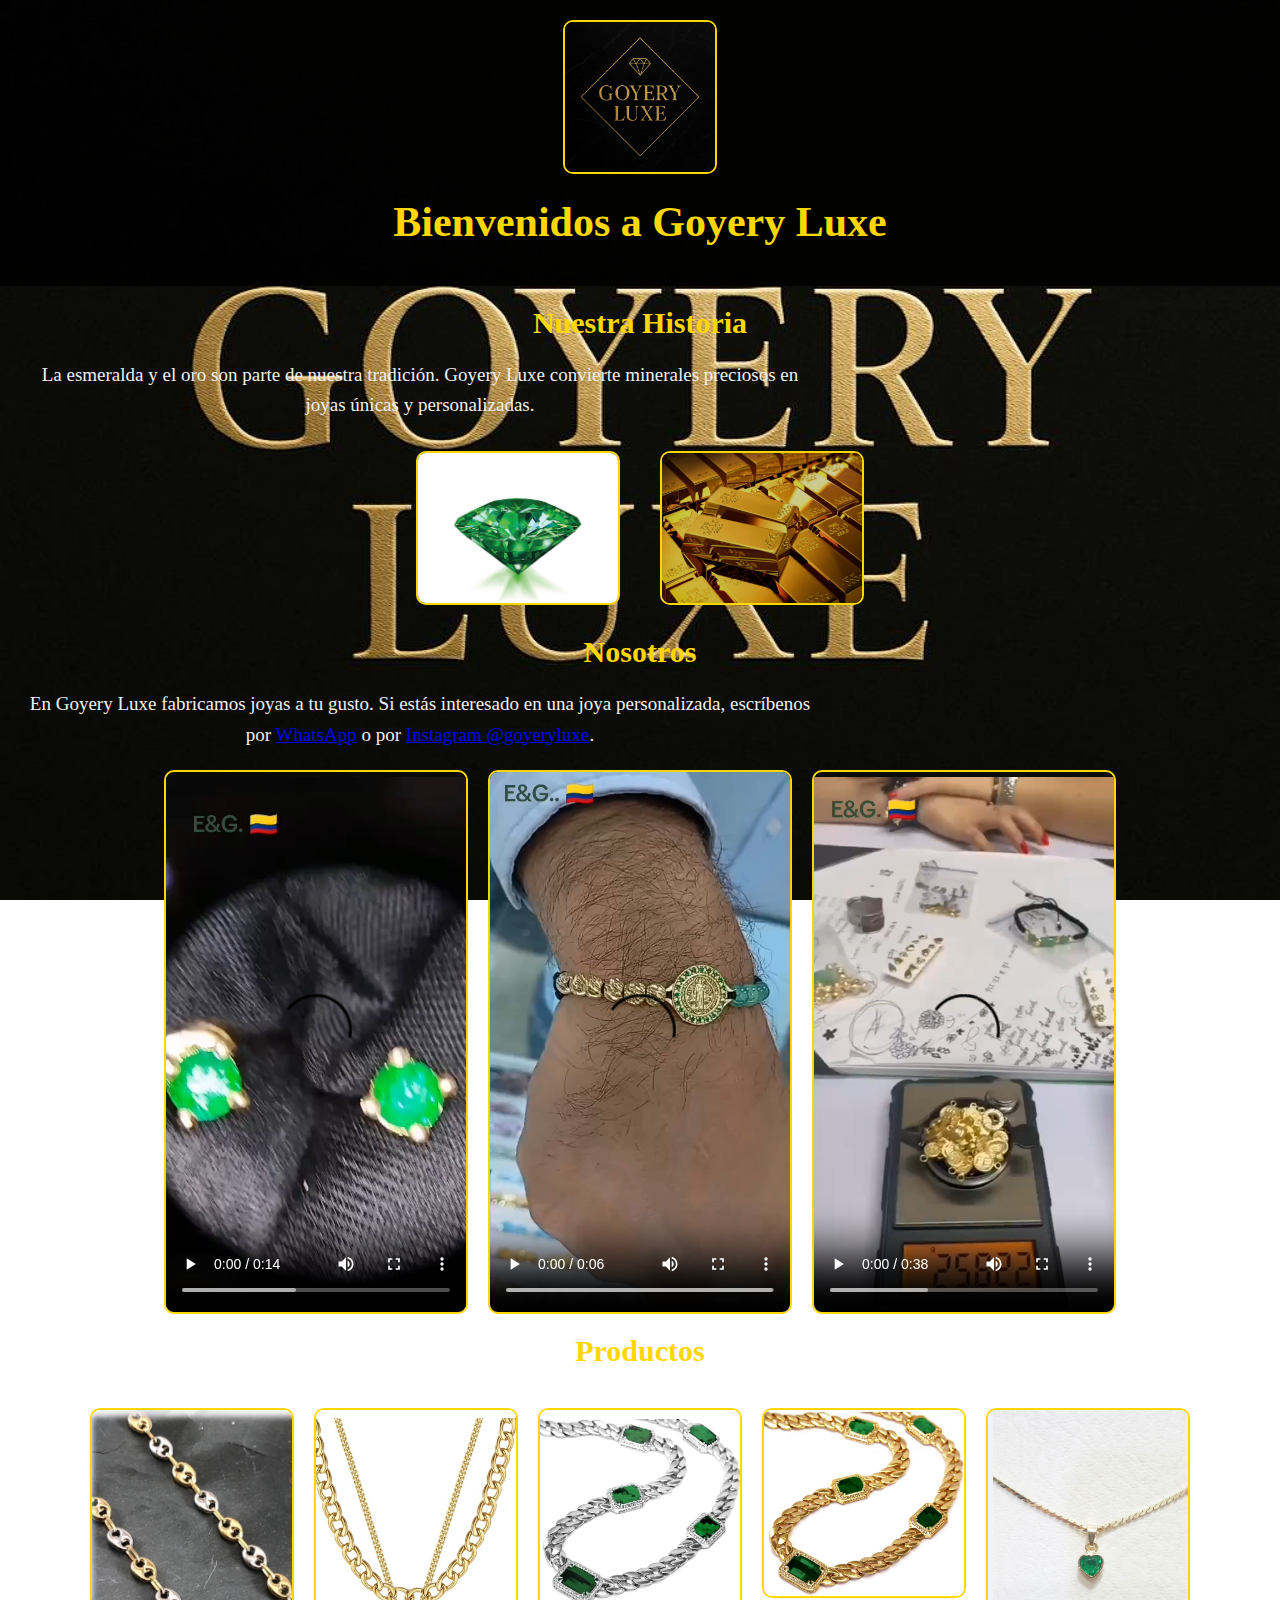
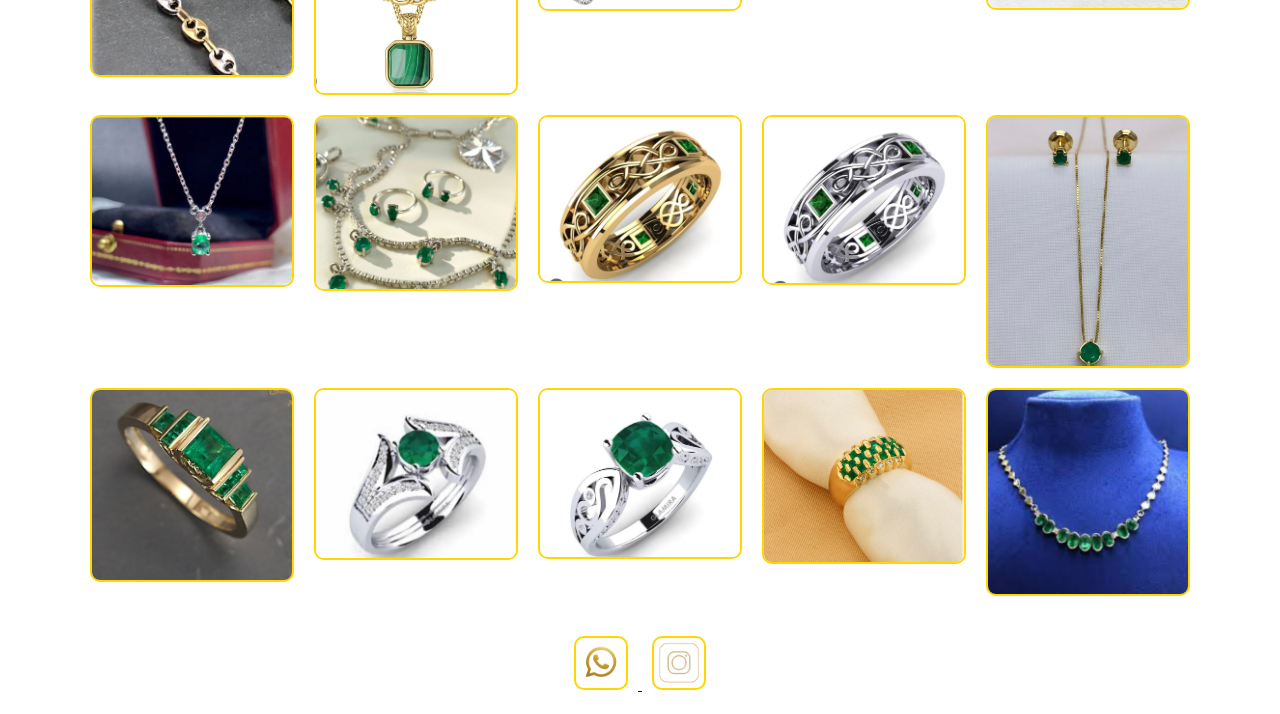
<file: index.html>
<!DOCTYPE html>
<html lang="es">
<head>
  <meta charset="UTF-8">
  <title>Goyery Luxe</title>
  <link rel="stylesheet" href="style.css">
</head>
<body>
  <header>
    <img src="logo.png.PNG" alt="Logo Goyery Luxe" id="logo" />
    <h1>Bienvenidos a Goyery Luxe</h1>
  </header>

  <section id="inicio">
  <h2>Nuestra Historia</h2>
  <p>
    La esmeralda y el oro son parte de nuestra tradición. Goyery Luxe convierte minerales preciosos en joyas únicas y personalizadas.
  </p>
  <div class="imagenes-inicio">
    <img src="inicio-esmeralda.jpg" alt="Esmeralda" />
    <img src="inicio-oro.jpg" alt="Oro" />
  </div>
</section>

  <section id="nosotros">
    <h2>Nosotros</h2>
    <p>
      En Goyery Luxe fabricamos joyas a tu gusto. Si estás interesado en una joya personalizada, escríbenos por
      <a href="https://wa.me/573155588648" target="_blank">WhatsApp</a>
      o por
      <a href="https://www.instagram.com/goyeryluxe" target="_blank">Instagram @goyeryluxe</a>.
    </p>
    <div class="videos">
      <video src="video1.MP4" controls width="300"></video>
      <video src="video2.MP4" controls width="300"></video>
      <video src="video3.MP4" controls width="300"></video>
    </div>
  </section>

  <section id="productos">
    <h2>Productos</h2>
    <div class="galeria">
     <img src="producto1.jpg" alt="Producto" />
    <img src="producto2.jpg" alt="Producto" />
    <img src="producto3.jpg" alt="Producto" />
    <img src="producto4.jpg" alt="Producto" />
    <img src="producto5.jpg" alt="Producto" />
    <img src="producto6.jpg" alt="Producto" />
    <img src="producto7.jpg" alt="Producto" />
    <img src="producto8.jpg" alt="Producto" />
    <img src="producto9.jpg" alt="Producto" />
    <img src="producto10.jpg" alt="Producto" />
    <img src="producto11.jpg" alt="Producto" />
    <img src="producto12.jpg" alt="Producto" />
    <img src="producto13.jpg" alt="Producto" />
    <img src="producto14.jpg" alt="Producto" />
    <img src="producto15.jpg" alt="Producto" />
  </div>
    </div>
  </section>

  <footer>
    <a href="https://wa.me/573155588648" target="_blank">
      <img src="whatsapp.PNG" alt="WhatsApp" style="width:50px;" />
    </a>
    <a href="https://www.instagram.com/goyeryluxe" target="_blank">
      <img src="instagram.PNG" alt="Instagram" style="width:50px;" />
    </a>
  </footer>

</body>
</html>
</file>
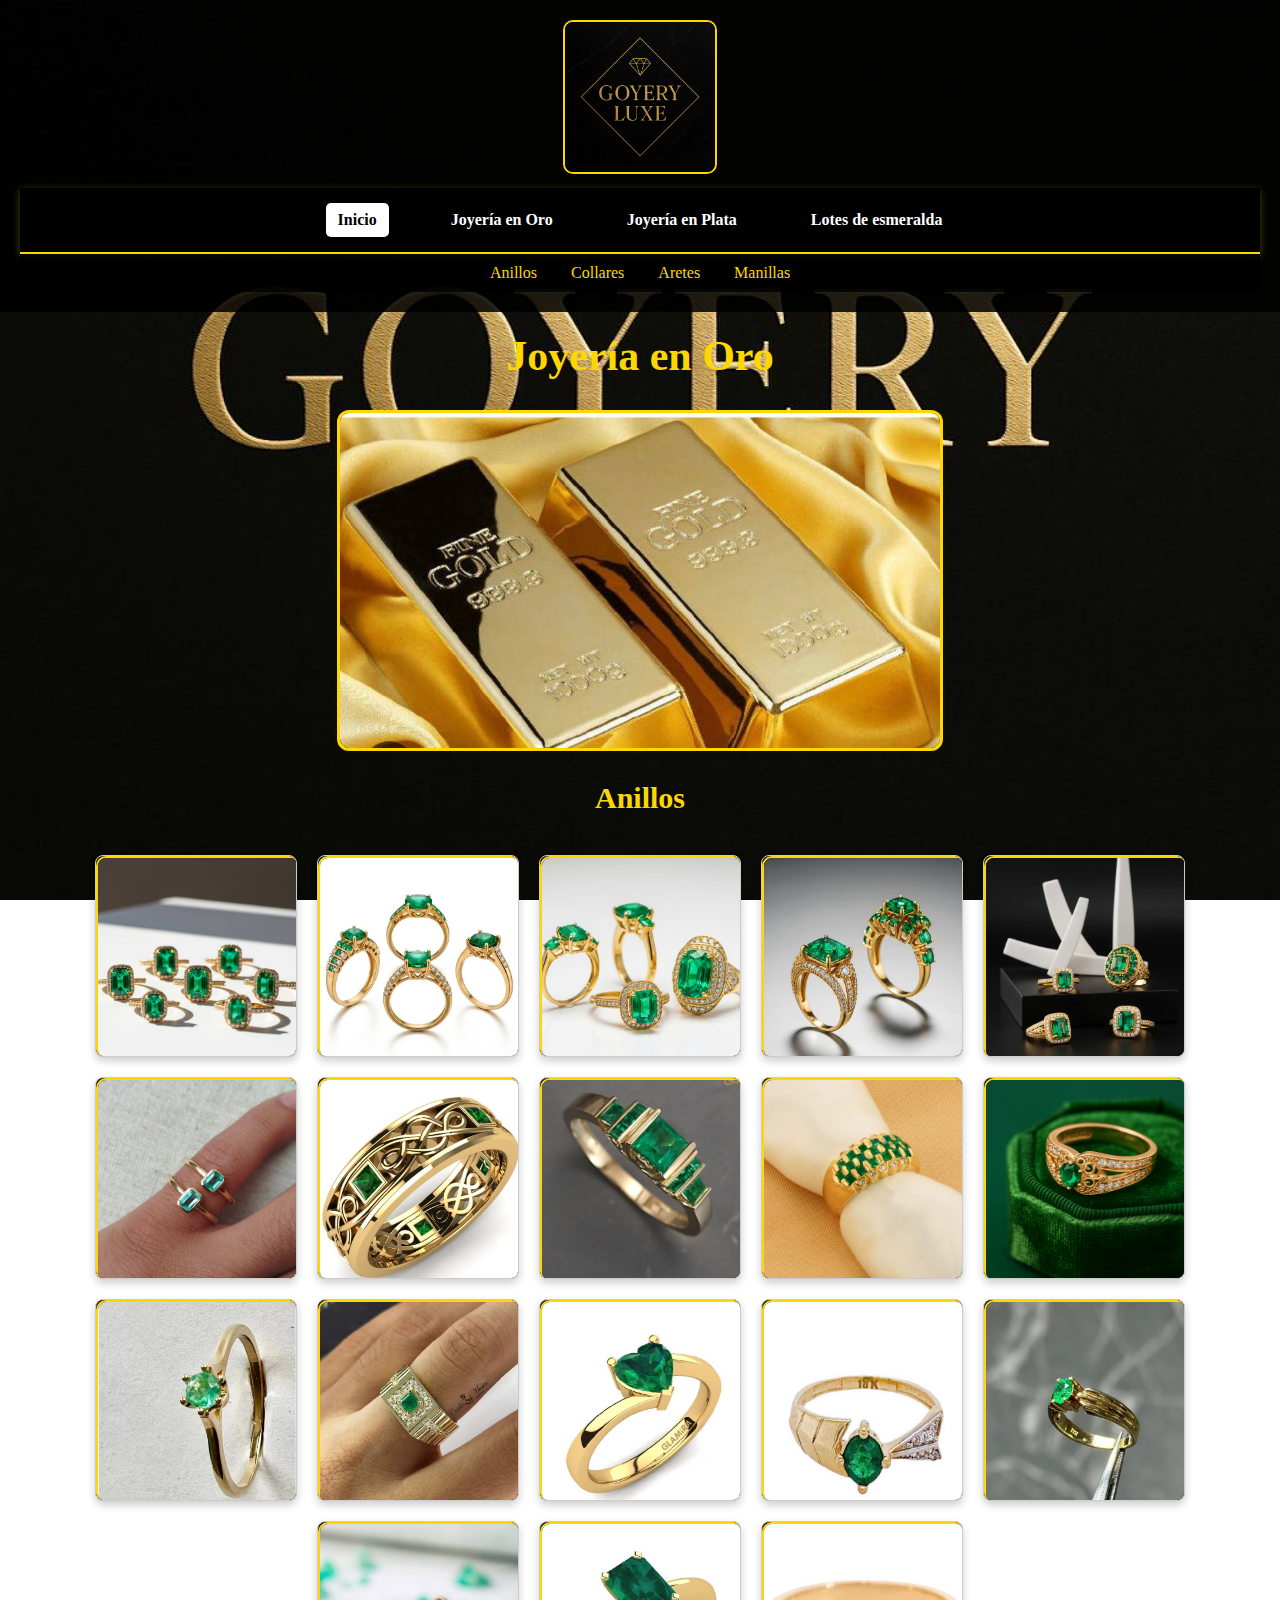
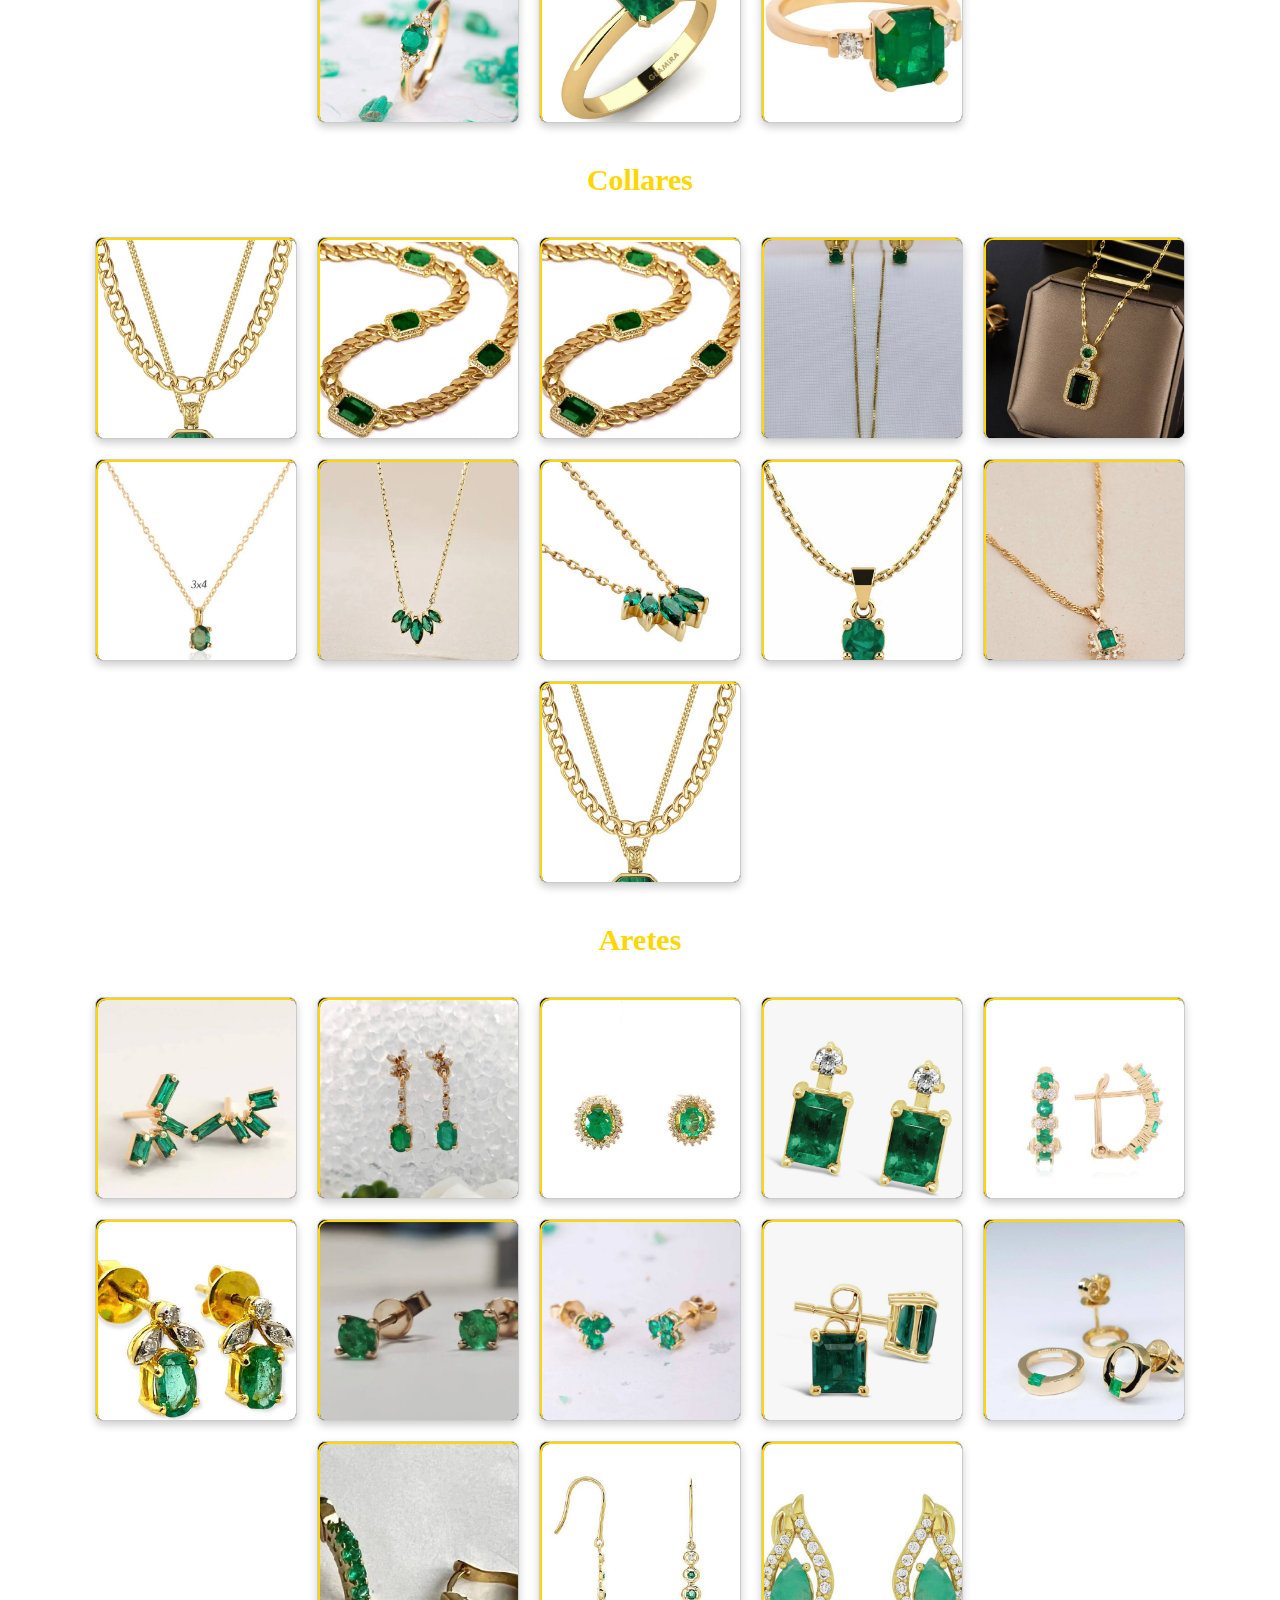
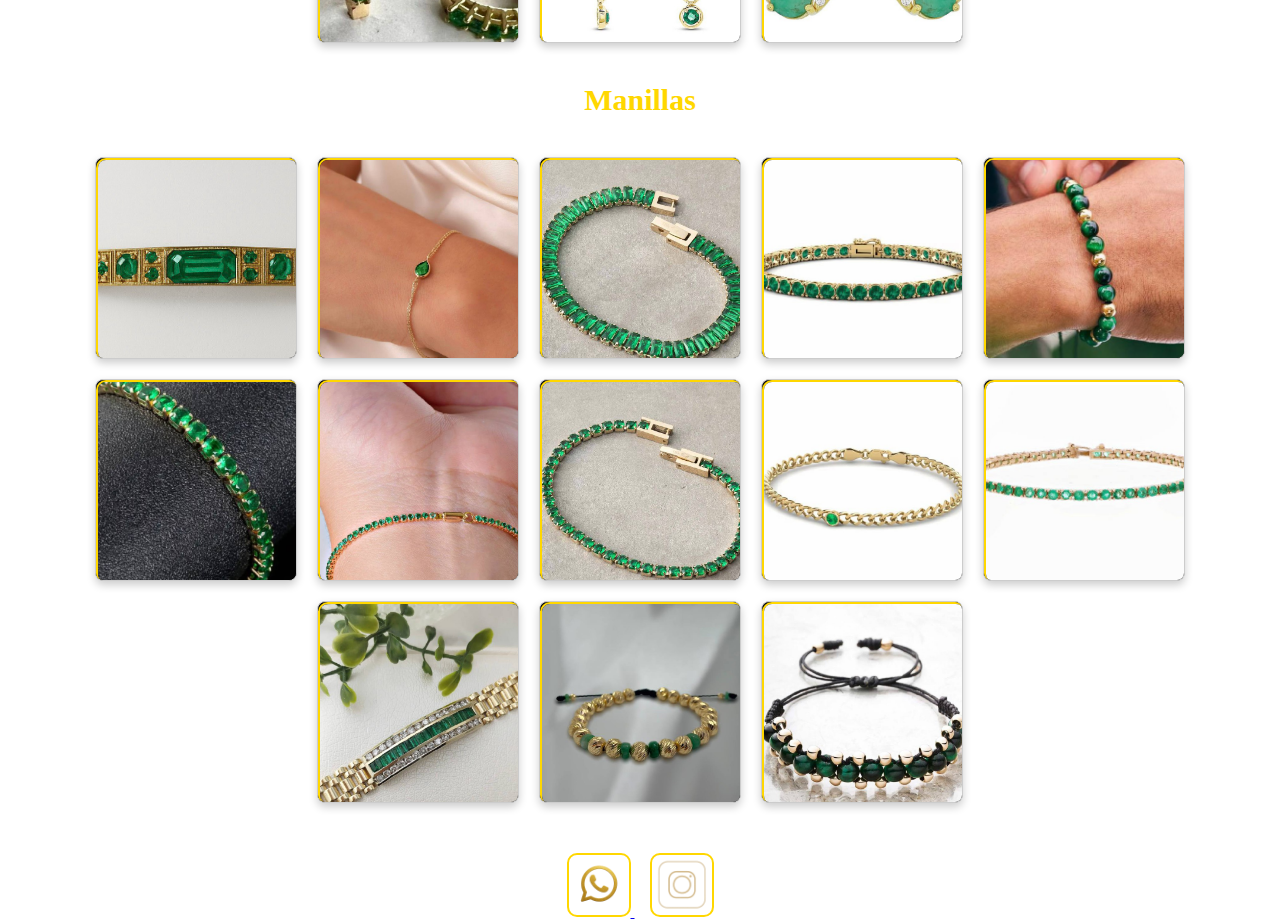
<file: oro.html>
<!DOCTYPE html>
<html lang="es">
<head>
  <meta charset="UTF-8">
  <title>Joyería en Oro - Goyery Luxe</title>
  <link rel="stylesheet" href="style.css">
</head>
<body>
  <header>
    <img src="logo.png.PNG" alt="Logo Goyery Luxe" class="logo">
    <nav>
         <a href="index.html" class="activo">Inicio</a>
  <a href="oro.html">Joyería en Oro</a>
  <a href="plata.html">Joyería en Plata</a>
  <a href="lotes.html">Lotes de esmeralda</a>
       </nav>
    <div class="sub-menu">
  <a href="#anillos">Anillos</a>
  <a href="#collares">Collares</a>
  <a href="#aretes">Aretes</a>
  <a href="#manillas">Manillas</a>
</div>
  </header>

  <main>
    <h1>Joyería en Oro</h1>
<div style="width: 100%; display: flex; justify-content: center; margin: 30px 0;">
  <img src="img/oro12.jpg"
       alt="oro12"
       style="width: 600px; max-width: 90vw; height: auto; border: 3px solid gold; border-radius: 12px;">
</div>
  </main>


  </a>
</body>
</html>
<section id="anillos">
  <h2>Anillos</h2>
<div class="galeria">
  <a href="https://wa.me/573155588648?text=Hola, estoy interesado en el anillo 1">
    <img src="img/anillo de oro1.jpg" alt="Anillo de oro 1">
  </a>
  <a href="https://wa.me/573155588648?text=Hola, estoy interesado en el anillo 2">
    <img src="img/anillo de oro2.jpg" alt="Anillo de oro 2">
  </a>
  <a href="https://wa.me/573155588648?text=Hola, estoy interesado en el anillo 3">
    <img src="img/anillo de oro3.jpg" alt="Anillo de oro 3">
  </a>
  <a href="https://wa.me/573155588648?text=Hola, estoy interesado en el anillo 4">
    <img src="img/anillo de oro4.jpg" alt="Anillo de oro 4">
  </a>
  <a href="https://wa.me/573155588648?text=Hola, estoy interesado en el anillo 5">
    <img src="img/anillo de oro5.jpg" alt="Anillo de oro 5">
  </a>
  <a href="https://wa.me/573155588648?text=Hola, estoy interesado en el anillo 6">
    <img src="img/anillo de oro6.jpg" alt="Anillo de oro 6">
  </a>
  <a href="https://wa.me/573155588648?text=Hola, estoy interesado en el anillo 7">
    <img src="img/anillo de oro7.jpg" alt="Anillo de oro 7">
  </a>
  <a href="https://wa.me/573155588648?text=Hola, estoy interesado en el anillo 8">
    <img src="img/anillo de oro8.jpg" alt="Anillo de oro 8">
  </a>
  <a href="https://wa.me/573155588648?text=Hola, estoy interesado en el anillo 9">
    <img src="img/anillo de oro9.jpg" alt="Anillo de oro 9">
  </a>
  <a href="https://wa.me/573155588648?text=Hola, estoy interesado en el anillo 10">
    <img src="img/anillo de oro10.jpg" alt="Anillo de oro 10">
  </a>
  <a href="https://wa.me/573155588648?text=Hola, estoy interesado en el anillo 11">
    <img src="img/anillo de oro11.jpg" alt="Anillo de oro 11">
  </a>
  <a href="https://wa.me/573155588648?text=Hola, estoy interesado en el anillo 12">
    <img src="img/anillo de oro12.jpg" alt="Anillo de oro 12">
  </a>
  <a href="https://wa.me/573155588648?text=Hola, estoy interesado en el anillo 13">
    <img src="img/anillo de oro13.jpg" alt="Anillo de oro 13">
  </a>
  <a href="https://wa.me/573155588648?text=Hola, estoy interesado en el anillo 14">
    <img src="img/anillo de oro14.jpg" alt="Anillo de oro 14">
  </a>
  <a href="https://wa.me/573155588648?text=Hola, estoy interesado en el anillo 15">
    <img src="img/anillo de oro15.jpg" alt="Anillo de oro 15">
  </a>
  <a href="https://wa.me/573155588648?text=Hola, estoy interesado en el anillo 16">
    <img src="img/anillo de oro16.jpg" alt="Anillo de oro 16">
  </a>
  <a href="https://wa.me/573155588648?text=Hola, estoy interesado en el anillo 17">
    <img src="img/anillo de oro17.jpg" alt="Anillo de oro 17">
  </a>
  <a href="https://wa.me/573155588648?text=Hola, estoy interesado en el anillo 18">
    <img src="img/anillo de oro18.jpg" alt="Anillo de oro 18">
  </a>
</div>
  
</section>

<section id="collares">
  <h2>Collares</h2>
<div class="galeria">
  <a href="https://wa.me/573155588648?text=Hola, estoy interesado en el collar 1">
    <img src="img/collar oro1.jpg" alt="Collar oro 1">
  </a>
  <a href="https://wa.me/573155588648?text=Hola, estoy interesado en el collar 2">
    <img src="img/collar oro2.jpg" alt="Collar oro 2">
  </a>
  <a href="https://wa.me/573155588648?text=Hola, estoy interesado en el collar 3">
    <img src="img/collar oro3.jpg" alt="Collar oro 3">
  </a>
  <a href="https://wa.me/573155588648?text=Hola, estoy interesado en el collar 4">
    <img src="img/collar oro4.jpg" alt="Collar oro 4">
  </a>
  <a href="https://wa.me/573155588648?text=Hola, estoy interesado en el collar 5">
    <img src="img/collar oro5.jpg" alt="Collar oro 5">
  </a>
  <a href="https://wa.me/573155588648?text=Hola, estoy interesado en el collar 6">
    <img src="img/collar oro6.jpg" alt="Collar oro 6">
  </a>
  <a href="https://wa.me/573155588648?text=Hola, estoy interesado en el collar 7">
    <img src="img/collar oro7.jpg" alt="Collar oro 7">
  </a>
  <a href="https://wa.me/573155588648?text=Hola, estoy interesado en el collar 8">
    <img src="img/collar oro8.jpg" alt="Collar oro 8">
  </a>
  <a href="https://wa.me/573155588648?text=Hola, estoy interesado en el collar 9">
    <img src="img/collar oro9.jpg" alt="Collar oro 9">
  </a>
  <a href="https://wa.me/573155588648?text=Hola, estoy interesado en el collar 10">
    <img src="img/collar oro10.jpg" alt="Collar oro 10">
  </a>
  <a href="https://wa.me/573155588648?text=Hola, estoy interesado en el collar 11">
    <img src="img/collar oro11.jpg" alt="Collar oro 11">
  </a>
</div>
</section>

<section id="aretes">
  <h2>Aretes</h2>
<div class="galeria">
  <a href="https://wa.me/573155588648?text=Hola, estoy interesado en los aretes 1">
    <img src="img/aretes o1.jpg" alt="Aretes 1">
  </a>
  <a href="https://wa.me/573155588648?text=Hola, estoy interesado en los aretes 2">
    <img src="img/aretes o2.jpg" alt="Aretes 2">
  </a>
  <a href="https://wa.me/573155588648?text=Hola, estoy interesado en los aretes 3">
    <img src="img/aretes o3.jpg" alt="Aretes 3">
  </a>
  <a href="https://wa.me/573155588648?text=Hola, estoy interesado en los aretes 4">
    <img src="img/aretes o4.jpg" alt="Aretes 4">
  </a>
  <a href="https://wa.me/573155588648?text=Hola, estoy interesado en los aretes 5">
    <img src="img/aretes o5.jpg" alt="Aretes 5">
  </a>
  <a href="https://wa.me/573155588648?text=Hola, estoy interesado en los aretes 6">
    <img src="img/aretes o6.jpg" alt="Aretes 6">
  </a>
  <a href="https://wa.me/573155588648?text=Hola, estoy interesado en los aretes 7">
    <img src="img/aretes o7.jpg" alt="Aretes 7">
  </a>
  <a href="https://wa.me/573155588648?text=Hola, estoy interesado en los aretes 8">
    <img src="img/aretes o8.jpg" alt="Aretes 8">
  </a>
  <a href="https://wa.me/573155588648?text=Hola, estoy interesado en los aretes 9">
    <img src="img/aretes o9.jpg" alt="Aretes 9">
  </a>
  <a href="https://wa.me/573155588648?text=Hola, estoy interesado en los aretes 10">
    <img src="img/aretes o10.jpg" alt="Aretes 10">
  </a>
  <a href="https://wa.me/573155588648?text=Hola, estoy interesado en los aretes 11">
    <img src="img/aretes o11.jpg" alt="Aretes 11">
  </a>
  <a href="https://wa.me/573155588648?text=Hola, estoy interesado en los aretes 12">
    <img src="img/aretes o12.jpg" alt="Aretes 12">
  </a>
  <a href="https://wa.me/573155588648?text=Hola, estoy interesado en los aretes 13">
    <img src="img/aretes o13.jpg" alt="Aretes 13">
  </a>
</div>
  </section>

<section id="manillas">
  <h2>Manillas</h2>
<div class="galeria">
  <a href="https://wa.me/573155588648?text=Hola, estoy interesado en la manilla 1">
    <img src="img/manilla o1.jpg" alt="Manilla 1">
  </a>
  <a href="https://wa.me/573155588648?text=Hola, estoy interesado en la manilla 2">
    <img src="img/manilla o2.jpg" alt="Manilla 2">
  </a>
  <a href="https://wa.me/573155588648?text=Hola, estoy interesado en la manilla 3">
    <img src="img/manilla o3.jpg" alt="Manilla 3">
  </a>
  <a href="https://wa.me/573155588648?text=Hola, estoy interesado en la manilla 4">
    <img src="img/manilla o4.jpg" alt="Manilla 4">
  </a>
  <a href="https://wa.me/573155588648?text=Hola, estoy interesado en la manilla 5">
    <img src="img/manilla o5.jpg" alt="Manilla 5">
  </a>
  <a href="https://wa.me/573155588648?text=Hola, estoy interesado en la manilla 6">
    <img src="img/manilla o6.jpg" alt="Manilla 6">
  </a>
  <a href="https://wa.me/573155588648?text=Hola, estoy interesado en la manilla 7">
    <img src="img/manilla o7.jpg" alt="Manilla 7">
  </a>
  <a href="https://wa.me/573155588648?text=Hola, estoy interesado en la manilla 8">
    <img src="img/manilla o8.jpg" alt="Manilla 8">
  </a>
  <a href="https://wa.me/573155588648?text=Hola, estoy interesado en la manilla 9">
    <img src="img/manilla o9.jpg" alt="Manilla 9">
  </a>
  <a href="https://wa.me/573155588648?text=Hola, estoy interesado en la manilla 10">
    <img src="img/manilla o10.jpg" alt="Manilla 10">
  </a>
  <a href="https://wa.me/573155588648?text=Hola, estoy interesado en la manilla 11">
    <img src="img/manilla o11.jpg" alt="Manilla 11">
  </a>
  <a href="https://wa.me/573155588648?text=Hola, estoy interesado en la manilla 12">
    <img src="img/manilla o12.jpg" alt="Manilla 12">
  </a>
  <a href="https://wa.me/573155588648?text=Hola, estoy interesado en la manilla 13">
    <img src="img/manilla o13.jpg" alt="Manilla 13">
  </a>
</div>
</section>
 <div style="text-align: center; margin-top: 30px;">
  <a href="https://wa.me/573155588648" target="_blank" style="margin-right: 15px;">
    <img src="whatsapp.PNG" alt="WhatsApp" style="width: 60px;">
  </a>
  <a href="https://www.instagram.com/goyeryluxe" target="_blank">
    <img src="instagram.PNG" alt="Instagram" style="width: 60px;">
  </a>
</div>
</file>
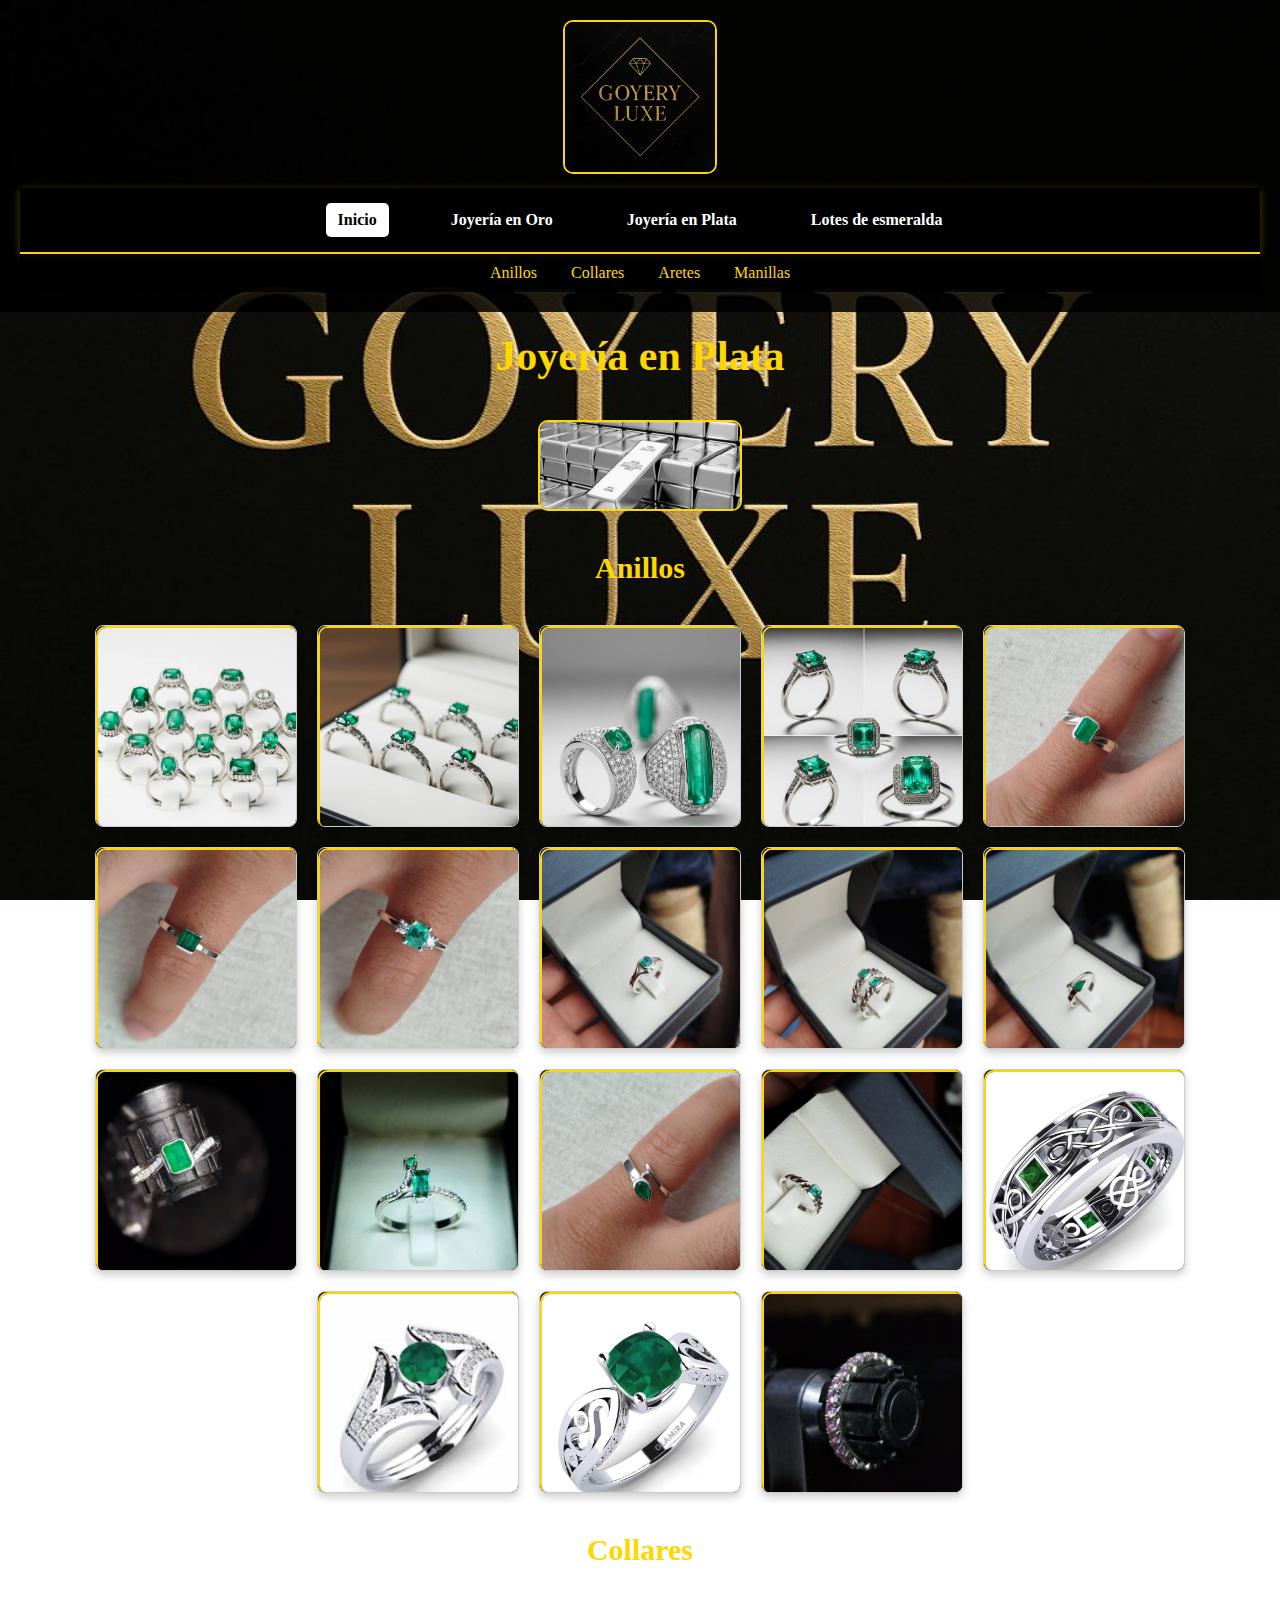
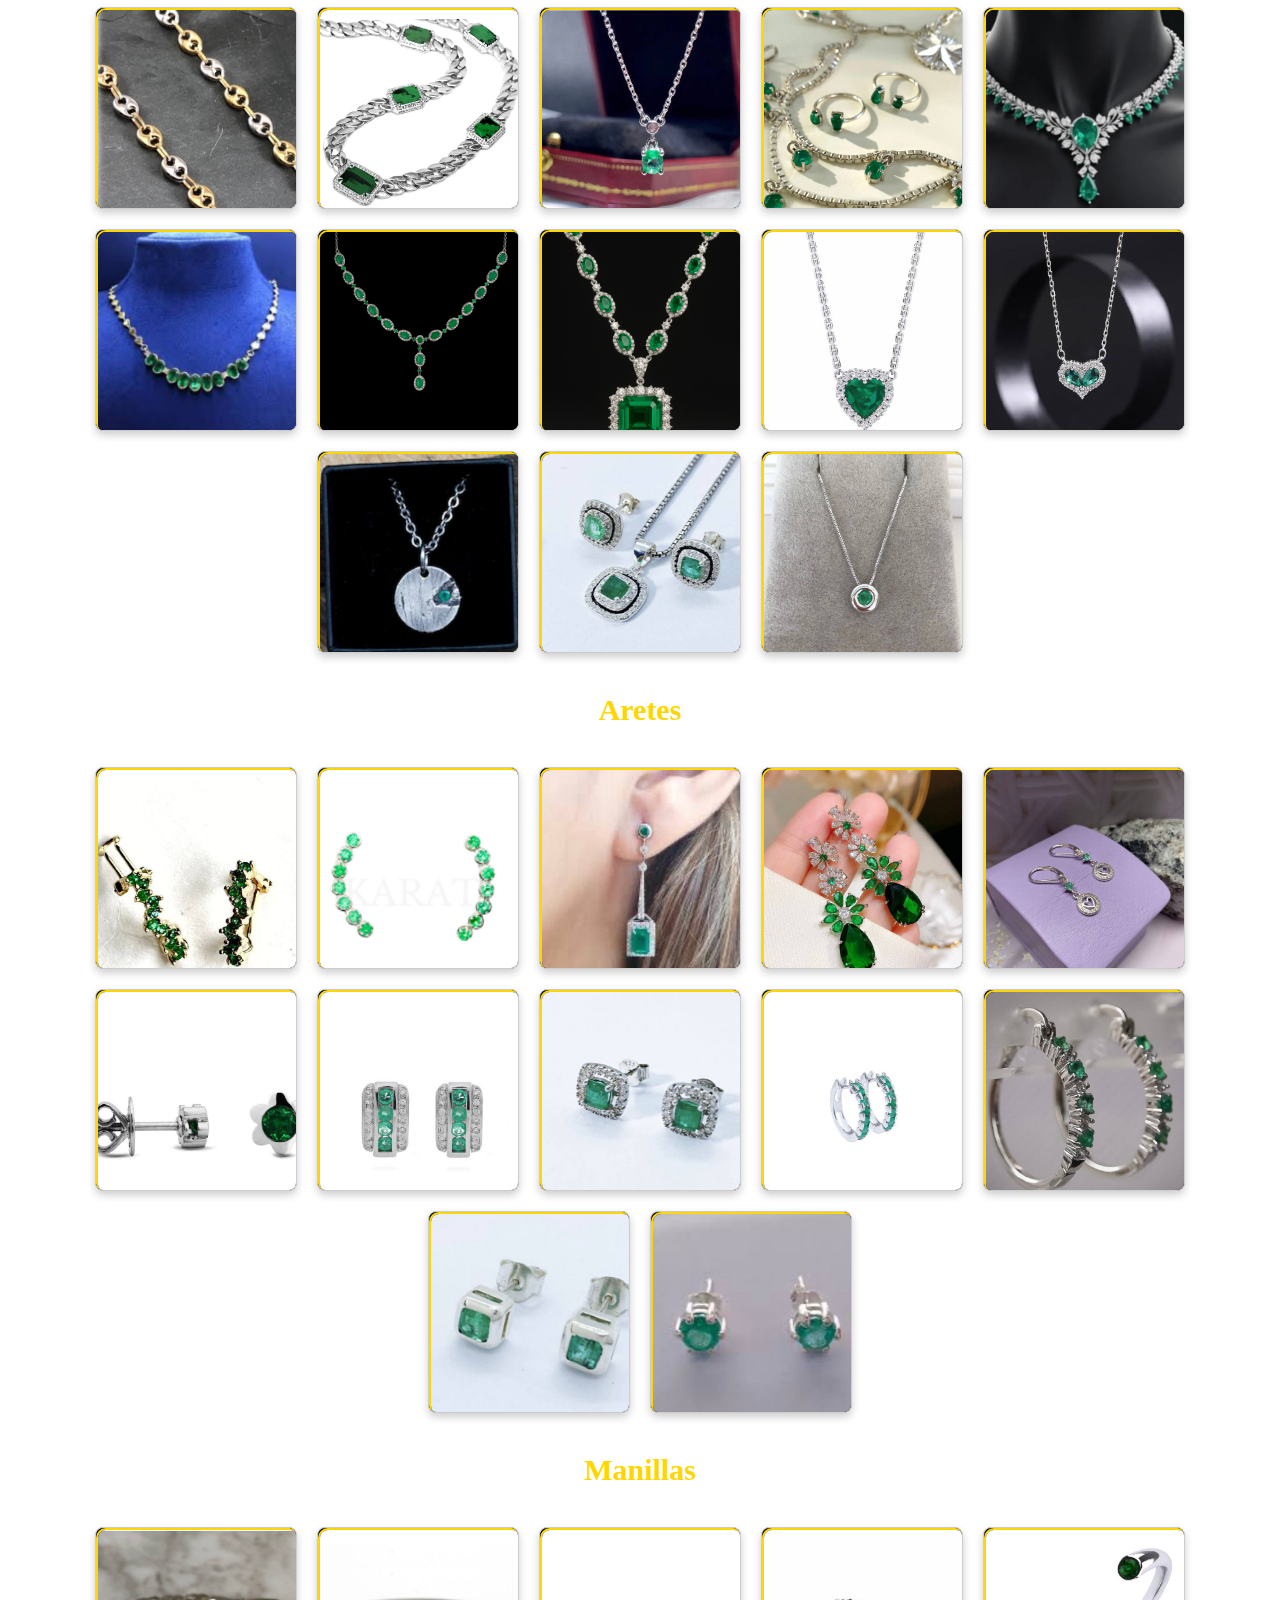
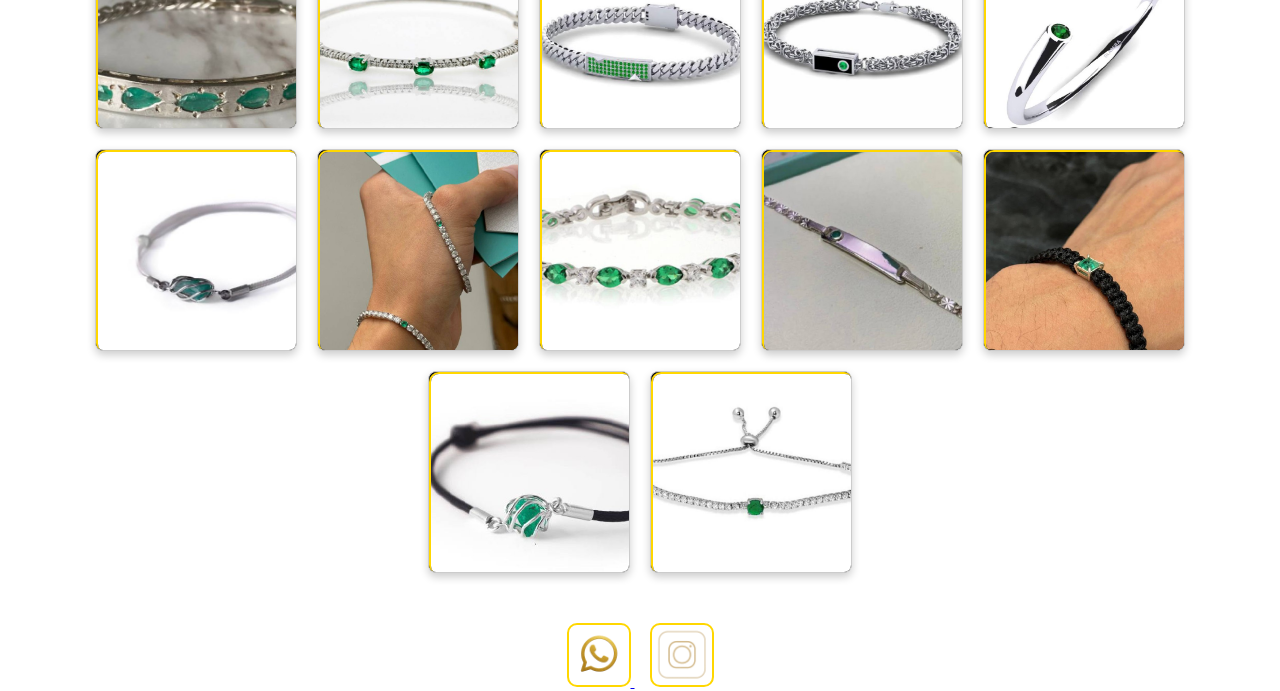
<file: plata.html>
<!DOCTYPE html>
<html lang="es">
<head>
  <meta charset="UTF-8">
  <title>Joyería en Plata - Goyery Luxe</title>
  <link rel="stylesheet" href="style.css">
</head>
<body>
  <header>
    <img src="logo.png.PNG" alt="Logo Goyery Luxe" class="logo">
    <nav>
   <a href="index.html" class="activo">Inicio</a>
   <a href="oro.html">Joyería en Oro</a>
  <a href="plata.html">Joyería en Plata</a>
  <a href="lotes.html">Lotes de esmeralda</a>
      </nav>
    <div class="sub-menu">
  <a href="#anillos">Anillos</a>
  <a href="#collares">Collares</a>
  <a href="#aretes">Aretes</a>
  <a href="#manillas">Manillas</a>
</div>
  </header>

  <main>
    <h1>Joyería en Plata</h1>
    <div class="galeria-productos">
      <img src="img/plata13.jpg" alt="plata13" style="width: 300px; height: auto; border: 2px solid gold; border-radius: 10px;">
  
        
    </div>
  </main>

  </a>
</body>
</html>
<section id="anillos">
  <h2>Anillos</h2>
<div class="galeria">
  <a href="https://wa.me/573155588648?text=Hola, estoy interesado en el anillo de plata 1">
    <img src="img/anillo de plata1.jpg" alt="Anillo de plata 1">
  </a>
  <a href="https://wa.me/573155588648?text=Hola, estoy interesado en el anillo de plata 2">
    <img src="img/anillo de plata2.jpg" alt="Anillo de plata 2">
  </a>
  <a href="https://wa.me/573155588648?text=Hola, estoy interesado en el anillo de plata 3">
    <img src="img/anillo de plata3.jpg" alt="Anillo de plata 3">
  </a>
  <a href="https://wa.me/573155588648?text=Hola, estoy interesado en el anillo de plata 4">
    <img src="img/anillo de plata4.jpg" alt="Anillo de plata 4">
  </a>
  <a href="https://wa.me/573155588648?text=Hola, estoy interesado en el anillo de plata 5">
    <img src="img/anillo de plata5.jpg" alt="Anillo de plata 5">
  </a>
  <a href="https://wa.me/573155588648?text=Hola, estoy interesado en el anillo de plata 6">
    <img src="img/anillo de plata6.jpg" alt="Anillo de plata 6">
  </a>
  <a href="https://wa.me/573155588648?text=Hola, estoy interesado en el anillo de plata 7">
    <img src="img/anillo de plata7.jpg" alt="Anillo de plata 7">
  </a>
  <a href="https://wa.me/573155588648?text=Hola, estoy interesado en el anillo de plata 8">
    <img src="img/anillo de plata8.jpg" alt="Anillo de plata 8">
  </a>
  <a href="https://wa.me/573155588648?text=Hola, estoy interesado en el anillo de plata 9">
    <img src="img/anillo de plata9.jpg" alt="Anillo de plata 9">
  </a>
  <a href="https://wa.me/573155588648?text=Hola, estoy interesado en el anillo de plata 10">
    <img src="img/anillo de plata10.jpg" alt="Anillo de plata 10">
  </a>
  <a href="https://wa.me/573155588648?text=Hola, estoy interesado en el anillo de plata 11">
    <img src="img/anillo de plata11.jpg" alt="Anillo de plata 11">
  </a>
  <a href="https://wa.me/573155588648?text=Hola, estoy interesado en el anillo de plata 12">
    <img src="img/anillo de plata12.jpg" alt="Anillo de plata 12">
  </a>
  <a href="https://wa.me/573155588648?text=Hola, estoy interesado en el anillo de plata 13">
    <img src="img/anillo de plata13.jpg" alt="Anillo de plata 13">
  </a>
  <a href="https://wa.me/573155588648?text=Hola, estoy interesado en el anillo de plata 14">
    <img src="img/anillo de plata14.jpg" alt="Anillo de plata 14">
  </a>
  <a href="https://wa.me/573155588648?text=Hola, estoy interesado en el anillo de plata 15">
    <img src="img/anillo de plata15.jpg" alt="Anillo de plata 15">
  </a>
  <a href="https://wa.me/573155588648?text=Hola, estoy interesado en el anillo de plata 16">
    <img src="img/anillo de plata16.jpg" alt="Anillo de plata 16">
  </a>
  <a href="https://wa.me/573155588648?text=Hola, estoy interesado en el anillo de plata 17">
    <img src="img/anillo de plata17.jpg" alt="Anillo de plata 17">
  </a>
  <a href="https://wa.me/573155588648?text=Hola, estoy interesado en el anillo plata morado">
    <img src="img/anillo plata morado.jpg" alt="Anillo plata morado">
  </a>
</div>
</section>

<section id="collares">
  <h2>Collares</h2>
<div class="galeria">
  <a href="https://wa.me/573155588648?text=Hola, estoy interesado en el collar de plata 1">
    <img src="img/collar plata1.jpg" alt="Collar plata 1">
  </a>
  <a href="https://wa.me/573155588648?text=Hola, estoy interesado en el collar de plata 2">
    <img src="img/collar plata2.jpg" alt="Collar plata 2">
  </a>
  <a href="https://wa.me/573155588648?text=Hola, estoy interesado en el collar de plata 3">
    <img src="img/collar plata3.jpg" alt="Collar plata 3">
  </a>
  <a href="https://wa.me/573155588648?text=Hola, estoy interesado en el collar de plata 4">
    <img src="img/collar plata4.jpg" alt="Collar plata 4">
  </a>
  <a href="https://wa.me/573155588648?text=Hola, estoy interesado en el collar de plata 5">
    <img src="img/collar plata5.jpg" alt="Collar plata 5">
  </a>
  <a href="https://wa.me/573155588648?text=Hola, estoy interesado en el collar de plata 6">
    <img src="img/collar plata6.jpg" alt="Collar plata 6">
  </a>
  <a href="https://wa.me/573155588648?text=Hola, estoy interesado en el collar de plata 7">
    <img src="img/collar plata7.jpg" alt="Collar plata 7">
  </a>
  <a href="https://wa.me/573155588648?text=Hola, estoy interesado en el collar de plata 8">
    <img src="img/collar plata8.jpg" alt="Collar plata 8">
  </a>
  <a href="https://wa.me/573155588648?text=Hola, estoy interesado en el collar de plata 9">
    <img src="img/collar plata9.jpg" alt="Collar plata 9">
  </a>
  <a href="https://wa.me/573155588648?text=Hola, estoy interesado en el collar de plata 10">
    <img src="img/collar plata10.jpg" alt="Collar plata 10">
  </a>
  <a href="https://wa.me/573155588648?text=Hola, estoy interesado en el collar de plata 11">
    <img src="img/collar plata11.jpg" alt="Collar plata 11">
  </a>
  <a href="https://wa.me/573155588648?text=Hola, estoy interesado en el collar de plata 12">
    <img src="img/collar plata12.jpg" alt="Collar plata 12">
  </a>
  <a href="https://wa.me/573155588648?text=Hola, estoy interesado en el collar de plata 13">
    <img src="img/collar plata13.jpg" alt="Collar plata 13">
  </a>
</div>
</section>

<section id="aretes">
  <h2>Aretes</h2>
<div class="galeria">
  <a href="https://wa.me/573155588648?text=Hola, estoy interesado en los aretes de plata 1">
    <img src="img/arete p1.jpg" alt="Arete p 1">
  </a>
  <a href="https://wa.me/573155588648?text=Hola, estoy interesado en los aretes de plata 2">
    <img src="img/arete p2.jpg" alt="Arete p 2">
  </a>
  <a href="https://wa.me/573155588648?text=Hola, estoy interesado en los aretes de plata 3">
    <img src="img/arete p3.jpg" alt="Arete p 3">
  </a>
  <a href="https://wa.me/573155588648?text=Hola, estoy interesado en los aretes de plata 4">
    <img src="img/arete p4.jpg" alt="Arete p 4">
  </a>
  <a href="https://wa.me/573155588648?text=Hola, estoy interesado en los aretes de plata 5">
    <img src="img/arete p5.jpg" alt="Arete p 5">
  </a>
  <a href="https://wa.me/573155588648?text=Hola, estoy interesado en los aretes de plata 6">
    <img src="img/arete p6.jpg" alt="Arete p 6">
  </a>
  <a href="https://wa.me/573155588648?text=Hola, estoy interesado en los aretes de plata 7">
    <img src="img/arete p7.jpg" alt="Arete p 7">
  </a>
  <a href="https://wa.me/573155588648?text=Hola, estoy interesado en los aretes de plata 8">
    <img src="img/arete p8.jpg" alt="Arete p 8">
  </a>
  <a href="https://wa.me/573155588648?text=Hola, estoy interesado en los aretes de plata 9">
    <img src="img/arete p9.jpg" alt="Arete p 9">
  </a>
  <a href="https://wa.me/573155588648?text=Hola, estoy interesado en los aretes de plata 10">
    <img src="img/arete p10.jpg" alt="Arete p 10">
  </a>
  <a href="https://wa.me/573155588648?text=Hola, estoy interesado en los aretes de plata 11">
    <img src="img/arete p11.jpg" alt="Arete p 11">
  </a>
  <a href="https://wa.me/573155588648?text=Hola, estoy interesado en los aretes de plata 12">
    <img src="img/arete p12.jpg" alt="Arete p 12">
  </a>
</div>
</section>

<section id="manillas">
  <h2>Manillas</h2>
<div class="galeria">
  <a href="https://wa.me/573155588648?text=Hola, estoy interesado en la manilla de plata 1">
    <img src="img/manilla p1.jpg" alt="Manilla p 1">
  </a>
  <a href="https://wa.me/573155588648?text=Hola, estoy interesado en la manilla de plata 2">
    <img src="img/manilla p2.jpg" alt="Manilla p 2">
  </a>
  <a href="https://wa.me/573155588648?text=Hola, estoy interesado en la manilla de plata 3">
    <img src="img/manilla p3.jpg" alt="Manilla p 3">
  </a>
  <a href="https://wa.me/573155588648?text=Hola, estoy interesado en la manilla de plata 4">
    <img src="img/manilla p4.jpg" alt="Manilla p 4">
  </a>
  <a href="https://wa.me/573155588648?text=Hola, estoy interesado en la manilla de plata 5">
    <img src="img/manilla p5.jpg" alt="Manilla p 5">
  </a>
  <a href="https://wa.me/573155588648?text=Hola, estoy interesado en la manilla de plata 6">
    <img src="img/manilla p6.jpg" alt="Manilla p 6">
  </a>
  <a href="https://wa.me/573155588648?text=Hola, estoy interesado en la manilla de plata 7">
    <img src="img/manilla p7.jpg" alt="Manilla p 7">
  </a>
  <a href="https://wa.me/573155588648?text=Hola, estoy interesado en la manilla de plata 8">
    <img src="img/manilla p8.jpg" alt="Manilla p 8">
  </a>
  <a href="https://wa.me/573155588648?text=Hola, estoy interesado en la manilla de plata 9">
    <img src="img/manilla p9.jpg" alt="Manilla p 9">
  </a>
  <a href="https://wa.me/573155588648?text=Hola, estoy interesado en la manilla de plata 10">
    <img src="img/manilla p10.jpg" alt="Manilla p 10">
  </a>
  <a href="https://wa.me/573155588648?text=Hola, estoy interesado en la manilla de plata 11">
    <img src="img/manilla p11.jpg" alt="Manilla p 11">
  </a>
  <a href="https://wa.me/573155588648?text=Hola, estoy interesado en la manilla de plata 12">
    <img src="img/manilla p12.jpg" alt="Manilla p 12">
  </a>
</div>
</section>
 <div style="text-align: center; margin-top: 30px;">
  <a href="https://wa.me/573155588648" target="_blank" style="margin-right: 15px;">
    <img src="whatsapp.PNG" alt="WhatsApp" style="width: 60px;">
  </a>
  <a href="https://www.instagram.com/goyeryluxe" target="_blank">
    <img src="instagram.PNG" alt="Instagram" style="width: 60px;">
  </a>
</div>
</file>
<file: style.css>
body {
  margin: 0;
  padding: 0;
  font-family: 'Lora', serif;
  background-image: url("fondo.jpg");
  background-size: cover;
  background-attachment: fixed;
  background-position: center;
  color: white;
}

header {
  background-color: rgba(0, 0, 0, 0.85);
  text-align: center;
  padding: 20px;
}

header img {
  width: 150px;
}

h1, h2 {
  color: gold;
  text-align: center;
}

p {
  font-size: 18px;
  text-align: center;
  max-width: 800px;
  margin: 0 auto;
}

.contenido-centro {
  display: flex;
  justify-content: center;
  align-items: center;
  gap: 20px;
  flex-wrap: wrap;
  margin: 20px auto;
}

img {
  max-width: 200px;
  height: auto;
  border-radius: 10px;
  border: 2px solid gold;
}

h1, h2 {
  color: gold;
  font-family: 'Cinzel', serif;
  text-align: center;
  font-weight: bold;
  font-size: 32px;
  margin: 20px 0;
}
p {
  font-family: 'Lora', serif;
  color: #f0f0f0;
  text-align: center;
  font-size: 16px;
  line-height: 1.6;
  margin: 10px 20px;
}
.productos {
  display: flex;
  flex-wrap: wrap;
  justify-content: center;
  gap: 20px;
  padding: 20px;
}

.productos img {
  width: 160px;
  height: 160px;
  object-fit: cover;
  border: 2px solid gold;
  border-radius: 10px;
  transition: transform 0.3s ease;
}
.producto img {
  width: 200px;
  height: 200px;
  object-fit: cover;
  border-radius: 10px;
  border: 2px solid gold;
  box-shadow: 0 0 10px rgba(255, 215, 0, 0.4);
}

.videos {
  display: flex;
  justify-content: center;
  gap: 20px;
  margin: 20px 0;
}

.videos video {
  width: 300px;
  border: 2px solid gold;
  border-radius: 10px;
}
footer {
  text-align: center;
  padding: 20px;
}

footer img {
  width: 40px;
  margin: 0 10px;
}

.centrado {
  display: flex;
  justify-content: center;
  gap: 20px; /* espacio entre imágenes */
  flex-wrap: wrap; /* para que se acomoden bien si hay muchas */
  margin-top: 15px;
}
.centrado img {
  max-width: 150px;
  border-radius: 10px;
}

.imagenes-inicio {
  text-align: center;
}

.imagenes-inicio img {
  margin: 10px;
  width: 200px; /* puedes ajustar el tamaño */
  height: auto;
}

h1 {
  font-size: 42px;
}

h2 {
  font-size: 30px;
}

p {
  font-size: 19px;
}

.videos {
  display: flex;
  justify-content: center;
  flex-wrap: wrap;
  gap: 20px;
  margin-top: 20px;
}

.productos {
  display: flex;
  flex-wrap: wrap;
  justify-content: center;
  gap: 20px;
  margin-top: 20px;
}

.productos img {
  width: 160px;         /* o ajusta el tamaño como prefieras */
  height: 200px;
  object-fit: cover;
  border-radius: 10px;
  border: 2px solid gold;
  box-shadow: 0 0 10px rgba(255, 215, 0, 0.5);
  transition: transform 0.3s;
}

.productos img:hover {
  transform: scale(1.05);
.productos {
  display: flex;
  flex-wrap: wrap;
  justify-content: center;
  gap: 20px;
  margin-top: 20px;
}

.productos img {
  width: 160px;         
  height: 200px;
  object-fit: cover;
  border-radius: 10px;
  border: 2px solid gold;
  box-shadow: 0 0 10px rgba(255, 215, 0, 0.5);
  transition: transform 0.3s;
}

.productos img:hover {
  transform: scale(1.05);
}

.galeria-productos {
  display: flex;
  flex-wrap: wrap;
  justify-content: center;
  gap: 20px;
  padding: 20px;
}

.producto img {
  width: 200px;
  height: 200px;
  object-fit: cover;
  border-radius: 10px;
  border: 2px solid gold;
  box-shadow: 0 0 8px rgba(255, 215, 0, 0.4);
  background-color: white;
}

.producto:hover {
  transform: scale(1.05);
  box-shadow: 0 0 15px gold;

}

.nombre-producto {
  color: #ffd700;
  font-size: 14px;
  font-weight: bold;
  margin-top: 8px;
  text-shadow: 1px 1px 2px black;
}

.mensaje-emprendedores {
  background-color: #111;
  color: gold;
  padding: 30px 20px;
  text-align: center;
  margin-top: 20px;
  border-top: 2px solid gold;
  border-bottom: 2px solid gold;
}

.mensaje-emprendedores h2 {
  font-size: 24px;
  font-weight: bold;
  margin-bottom: 15px;
}

.mensaje-emprendedores p {
  font-size: 18px;
  line-height: 1.6;
}
.imagenes-inicio {
  display: flex;
  justify-content: center;
  gap: 20px;
  margin-top: 20px;
  flex-wrap: wrap;
}

.imagenes-inicio img {
  max-width: 300px;
  border: 2px solid gold;
  border-radius: 10px;
}
.galeria-videos {
  display: flex;
  flex-wrap: wrap;
  justify-content: center;
  gap: 20px;
  padding: 20px;
}

.galeria-videos video {
  width: 250px;
  height: auto;
  border: 2px solid gold;
  border-radius: 10px;
  box-shadow: 0 0 10px gold;
  transition: transform 0.3s ease;
}

.galeria-videos video:hover {
  transform: scale(1.05);
}
/* Para secciones generales: Inicio, Nosotros, etc. */
.seccion-info {
  background-color: #111;
  color: #ffd700; /* dorado más claro */
  padding: 30px 20px;
  text-align: center;
  border-top: 2px solid gold;
  border-bottom: 2px solid gold;
  margin-top: 20px;
}

/* Títulos dorados con sombra */
.seccion-info h2 {
  font-size: 28px;
  font-weight: bold;
  color: #ffcc00;
  text-shadow: 2px 2px 4px black;
  margin-bottom: 15px;
}

/* Párrafos con mejor legibilidad */
.seccion-info p {
  font-size: 18px;
  line-height: 1.6;
  color: #ffd700;
  text-shadow: 1px 1px 2px #000;
}

/* Links dorados con efecto hover */
.seccion-info a {
  color: #ffd700;
  text-decoration: underline;
  font-weight: bold;
}

.seccion-info a:hover {
  color: #ffffff;
}

.btn-lotes {
  display: inline-block;
  padding: 10px 20px;
  margin-top: 10px;
  border: 2px solid gold;
  color: gold;
  background-color: transparent;
  border-radius: 6px;
  text-decoration: none;
  font-weight: bold;
  transition: background-color 0.3s ease, color 0.3s ease;
}

.btn-lotes:hover {
  background-color: gold;
  color: black;
}
.contenedor-lotes {
  display: flex;
  flex-wrap: wrap;
  justify-content: center;
  gap: 20px;
  padding: 20px;
}

.contenedor-lotes img {
  width: 180px;
  height: 180px;
  object-fit: cover;
  border: 2px solid gold;
  border-radius: 10px;
  box-shadow: 0 0 10px rgba(255, 215, 0, 0.3);
  transition: transform 0.4s ease, box-shadow 0.4s ease;
}

.contenedor-lotes img:hover {
  transform: scale(1.15);
  box-shadow: 0 0 20px rgba(255, 215, 0, 0.6);
}
.logo-animado {
  width: 180px;
  transition: transform 0.4s ease, box-shadow 0.4s ease;
  display: block;
  margin: 0 auto;
  border-radius: 10px;
  box-shadow: 0 0 10px rgba(255, 215, 0, 0.4);
}

.logo-animado:hover {
  transform: scale(1.1) rotate(2deg);
  box-shadow: 0 0 20px rgba(255, 215, 0, 0.8);
}
nav {
    display: flex;
    gap: 20px;
    flex-wrap: wrap;
    justify-content: center;
    margin-top: 10px;
}

nav a {
    color: white;
    text-decoration: none;
    font-weight: 500;
    padding: 8px 12px;
    border-radius: 4px;
    transition: background 0.3s;
}

nav a:hover {
    background-color: gold;
    color: black;
}

nav a.activo {
    background-color: white;
    color: black;
    font-weight: bold;
}
.sub-menu {
  background-color: rgba(0, 0, 0, 0.8);
  text-align: center;
  padding: 10px;
}


}
.galeria-productos {
  display: flex;
  flex-wrap: wrap;
  justify-content: center;
  gap: 20px;
  padding: 20px;
}

.producto {
  width: 200px;
  height: 200px;
  overflow: hidden;
  border-radius: 8px;
  border: 1px solid #ccc;
  box-shadow: 0 4px 8px rgba(0, 0, 0, 0.2);
  transition: transform 0.2s;
  background-color: #111;
}

.producto img {
  width: 100%;
  height: 100%;
  object-fit: cover;
}

.producto:hover {
  transform: scale(1.05);
}

  .galeria {
  display: flex;
  flex-wrap: wrap;
  justify-content: center;
  gap: 20px;
  padding: 20px;
}

.galeria a {
  display: block;
  width: 200px;
  height: 200px;
  overflow: hidden;
  border-radius: 8px;
  border: 1px solid #ccc;
  box-shadow: 0 4px 8px rgba(0,0,0,0.2);
  background-color: #111;
  transition: transform 0.3s;
}

.galeria img {
  width: 100%;
  height: 100%;
  object-fit: cover;
  transition: transform 0.3s ease;
}

.galeria a:hover img {
  transform: scale(1.1);
}
.imagen-portada {
  width: 400px;
  max-width: 100%;
  border: 2px solid gold;
  border-radius: 10px;
  transition: transform 0.3s;
}

.imagen-portada:hover {
  transform: scale(1.05);
}

nav {
  background-color: #000000dd;
  padding: 15px;
  text-align: center;
  box-shadow: 0 2px 8px rgba(255, 215, 0, 0.3); /* sombra dorada */
  border-bottom: 2px solid gold;
}


nav a {
  color: white;
  font-weight: bold;
  margin: 0 15px;
  text-decoration: none;
  padding: 8px 12px;
  border-radius: 5px;
  transition: all 0.3s ease;
}


nav a:hover {
  background-color: gold;
  color: black;
}

/* NAVBAR GENERAL */
.navbar {
  background-color: black;
  padding: 10px 20px;
  display: flex;
  align-items: center;
  justify-content: space-between;
  flex-wrap: wrap;
}


.logo img {
  height: 50px;
  max-height: 60px;
}

 <div style="text-align: center; margin: 20px 0;">
  <img src="logo.png.PNG"
       alt="Goyery Luxe"
       style="width: 200px; max-width: 90vw; border: 2px solid gold; border-radius: 12px;">
 }
  

  body {
  margin: 0;
  padding: 0;
  font-family: 'Lora', serif;
  background-image: url("fondo.jpg");
  background-size: cover;
  background-attachment: fixed;
  background-position: center;
  color: white;
}

header {
  background-color: rgba(0, 0, 0, 0.85);
  text-align: center;
  padding: 20px;
}

header img {
  width: 150px;
}

h1, h2 {
  color: gold;
  text-align: center;
}

p {
  font-size: 18px;
  text-align: center;
  max-width: 800px;
  margin: 0 auto;
}

.contenido-centro {
  display: flex;
  justify-content: center;
  align-items: center;
  gap: 20px;
  flex-wrap: wrap;
  margin: 20px auto;
}

img {
  max-width: 200px;
  height: auto;
  border-radius: 10px;
  border: 2px solid gold;
}

  /* Títulos dorados con mejor estilo */
h1, h2 {
  color: gold;
  font-family: 'Cinzel', serif;
  text-align: center;
  font-weight: bold;
  font-size: 32px;
  margin: 20px 0;
}

/* Párrafos más elegantes */
p {
  font-family: 'Lora', serif;
  color: #f0f0f0;
  text-align: center;
  font-size: 16px;
  line-height: 1.6;
  margin: 10px 20px;
}

/* Contenedor de productos centrado */
.productos {
  display: flex;
  flex-wrap: wrap;
  justify-content: center;
  gap: 20px;
  padding: 20px;
}

/* Imágenes de productos uniformes */
.productos img {
  width: 160px;
  height: 160px;
  object-fit: cover;
  border: 2px solid gold;
  border-radius: 10px;
  transition: transform 0.3s ease;
}
.producto img {
  width: 200px;
  height: 200px;
  object-fit: cover;
  border-radius: 10px;
  border: 2px solid gold;
  box-shadow: 0 0 10px rgba(255, 215, 0, 0.4);
}

/* Videos centrados */
.videos {
  display: flex;
  justify-content: center;
  gap: 20px;
  margin: 20px 0;
}

.videos video {
  width: 300px;
  border: 2px solid gold;
  border-radius: 10px;
}

footer {
  text-align: center;
  padding: 20px;
}

footer img {
  width: 40px;
  margin: 0 10px;
}

.centrado {
  display: flex;
  justify-content: center;
  gap: 20px; /* espacio entre imágenes */
  flex-wrap: wrap; /* para que se acomoden bien si hay muchas */
  margin-top: 15px;
}
.centrado img {
  max-width: 150px;
  border-radius: 10px;
}

.imagenes-inicio {
  text-align: center;
}

.imagenes-inicio img {
  margin: 10px;
  width: 200px; /* puedes ajustar el tamaño */
  height: auto;
}

h1 {
  font-size: 42px;
}

h2 {
  font-size: 30px;
}

p {
  font-size: 19px;
}

.videos {
  display: flex;
  justify-content: center;
  flex-wrap: wrap;
  gap: 20px;
  margin-top: 20px;
}

.productos {
  display: flex;
  flex-wrap: wrap;
  justify-content: center;
  gap: 20px;
  margin-top: 20px;
}

.productos img {
  width: 160px;         /* o ajusta el tamaño como prefieras */
  height: 200px;
  object-fit: cover;
  border-radius: 10px;
  border: 2px solid gold;
  box-shadow: 0 0 10px rgba(255, 215, 0, 0.5);
  transition: transform 0.3s;
}

.productos img:hover {
  transform: scale(1.05);
}.productos {
  display: flex;
  flex-wrap: wrap;
  justify-content: center;
  gap: 20px;
  margin-top: 20px;
}

.productos img {
  width: 160px;         
  height: 200px;
  object-fit: cover;
  border-radius: 10px;
  border: 2px solid gold;
  box-shadow: 0 0 10px rgba(255, 215, 0, 0.5);
  transition: transform 0.3s;
}

.productos img:hover {
  transform: scale(1.05);
}

.galeria-productos {
  display: flex;
  flex-wrap: wrap;
  justify-content: center;
  gap: 20px;
  padding: 20px;
}

.producto img {
  width: 200px;
  height: 200px;
  object-fit: cover;
  border-radius: 10px;
  border: 2px solid gold;
  box-shadow: 0 0 8px rgba(255, 215, 0, 0.4);
  background-color: white;
}
/* Efecto zoom */
.producto:hover {
  transform: scale(1.05);
  box-shadow: 0 0 15px gold;

}

.nombre-producto {
  color: #ffd700;
  font-size: 14px;
  font-weight: bold;
  margin-top: 8px;
  text-shadow: 1px 1px 2px black;
}

.mensaje-emprendedores {
  background-color: #111;
  color: gold;
  padding: 30px 20px;
  text-align: center;
  margin-top: 20px;
  border-top: 2px solid gold;
  border-bottom: 2px solid gold;
}

.mensaje-emprendedores h2 {
  font-size: 24px;
  font-weight: bold;
  margin-bottom: 15px;
}

.mensaje-emprendedores p {
  font-size: 18px;
  line-height: 1.6;
}
.imagenes-inicio {
  display: flex;
  justify-content: center;
  gap: 20px;
  margin-top: 20px;
  flex-wrap: wrap;
}

.imagenes-inicio img {
  max-width: 300px;
  border: 2px solid gold;
  border-radius: 10px;
}
.galeria-videos {
  display: flex;
  flex-wrap: wrap;
  justify-content: center;
  gap: 20px;
  padding: 20px;
}

.galeria-videos video {
  width: 250px;
  height: auto;
  border: 2px solid gold;
  border-radius: 10px;
  box-shadow: 0 0 10px gold;
  transition: transform 0.3s ease;
}

.galeria-videos video:hover {
  transform: scale(1.05);
}
/* Para secciones generales: Inicio, Nosotros, etc. */
.seccion-info {
  background-color: #111;
  color: #ffd700; /* dorado más claro */
  padding: 30px 20px;
  text-align: center;
  border-top: 2px solid gold;
  border-bottom: 2px solid gold;
  margin-top: 20px;
}

/* Títulos dorados con sombra */
.seccion-info h2 {
  font-size: 28px;
  font-weight: bold;
  color: #ffcc00;
  text-shadow: 2px 2px 4px black;
  margin-bottom: 15px;
}

/* Párrafos con mejor legibilidad */
.seccion-info p {
  font-size: 18px;
  line-height: 1.6;
  color: #ffd700;
  text-shadow: 1px 1px 2px #000;
}

/* Links dorados con efecto hover */
.seccion-info a {
  color: #ffd700;
  text-decoration: underline;
  font-weight: bold;
}

.seccion-info a:hover {
  color: #ffffff;
}

.btn-lotes {
  display: inline-block;
  padding: 10px 20px;
  margin-top: 10px;
  border: 2px solid gold;
  color: gold;
  background-color: transparent;
  border-radius: 6px;
  text-decoration: none;
  font-weight: bold;
  transition: background-color 0.3s ease, color 0.3s ease;
}

.btn-lotes:hover {
  background-color: gold;
  color: black;
}
.contenedor-lotes {
  display: flex;
  flex-wrap: wrap;
  justify-content: center;
  gap: 20px;
  padding: 20px;
}

.contenedor-lotes img {
  width: 180px;
  height: 180px;
  object-fit: cover;
  border: 2px solid gold;
  border-radius: 10px;
  box-shadow: 0 0 10px rgba(255, 215, 0, 0.3);
  transition: transform 0.4s ease, box-shadow 0.4s ease;
}

.contenedor-lotes img:hover {
  transform: scale(1.15);
  box-shadow: 0 0 20px rgba(255, 215, 0, 0.6);
}

nav {
    display: flex;
    gap: 20px;
    flex-wrap: wrap;
    justify-content: center;
    margin-top: 10px;
}

nav a {
    color: white;
    text-decoration: none;
    font-weight: 500;
    padding: 8px 12px;
    border-radius: 4px;
    transition: background 0.3s;
}

nav a:hover {
    background-color: gold;
    color: black;
}

nav a.activo {
    background-color: white;
    color: black;
    font-weight: bold;
}
.sub-menu {
  background-color: rgba(0, 0, 0, 0.8);
  text-align: center;
  padding: 10px;
}

.sub-menu a {
  margin: 0 15px;
  color: gold;
  font-weight: 500;
  text-decoration: none;
  font-size: 16px;
  transition: color 0.3s;
}

.sub-menu a:hover {
  color: white;
}

  .galeria-productos {
  display: flex;
  flex-wrap: wrap;
  justify-content: center;
  gap: 20px;
  padding: 20px;
}

.producto {
  width: 200px;
  height: 200px;
  overflow: hidden;
  border-radius: 8px;
  border: 1px solid #ccc;
  box-shadow: 0 4px 8px rgba(0, 0, 0, 0.2);
  transition: transform 0.2s;
  background-color: #111;
}

.producto img {
  width: 100%;
  height: 100%;
  object-fit: cover;
}

.producto:hover {
  transform: scale(1.05);
}
.galeria {
  display: flex;
  flex-wrap: wrap;
  justify-content: center;
  gap: 20px;
  padding: 20px;
}

.galeria a {
  display: block;
  width: 200px;
  height: 200px;
  overflow: hidden;
  border-radius: 8px;
  border: 1px solid #ccc;
  box-shadow: 0 4px 8px rgba(0,0,0,0.2);
  background-color: #111;
  transition: transform 0.3s;
}

.galeria img {
  width: 100%;
  height: 100%;
  object-fit: cover;
  transition: transform 0.3s ease;
}

.galeria a:hover img {
  transform: scale(1.1);
}
.imagen-portada {
  width: 400px;
  max-width: 100%;
  border: 2px solid gold;
  border-radius: 10px;
  transition: transform 0.3s;
}

.imagen-portada:hover {
  transform: scale(1.05);
}
/* Estilo del menú principal */
nav {
  background-color: #000000dd;
  padding: 15px;
  text-align: center;
  box-shadow: 0 2px 8px rgba(255, 215, 0, 0.3); /* sombra dorada */
  border-bottom: 2px solid gold;
}

/* Estilo de los enlaces */
nav a {
  color: white;
  font-weight: bold;
  margin: 0 15px;
  text-decoration: none;
  padding: 8px 12px;
  border-radius: 5px;
  transition: all 0.3s ease;
}

/* Efecto al pasar el mouse */
nav a:hover {
  background-color: gold;
  color: black;
}

/* Secciones internas como Anillos, Collares */
.submenu {
  text-align: center;
  margin-top: 10px;
}

.submenu a {
  color: gold;
  margin: 0 10px;
  font-size: 16px;
  text-decoration: none;
  font-weight: bold;
}

.submenu a:hover {
  text-shadow: 0 0 5px gold;
}
/* NAVBAR GENERAL */
.navbar {
  background-color: black;
  padding: 10px 20px;
  display: flex;
  align-items: center;
  justify-content: space-between;
  flex-wrap: wrap;
}

/* Logo */
.logo img {
  height: 50px;
  max-height: 60px;
}
/* === SUBMENÚ VISUAL Y ELEGANTE === */
.subnav {
  text-align: center;
  padding: 10px 0;
}

.subnav a {
  all: unset;
  display: inline-block;
  color: gold;
  font-weight: bold;
  font-size: 18px;
  margin: 0 15px;
  cursor: pointer;
  text-decoration: none;
  transition: color 0.3s ease, text-shadow 0.3s ease;
}

.subnav a:hover {
  color: white;
  text-shadow: 0 0 6px gold;

}

/* NAVIGATION CENTRADA TOTAL */
.navbar {
  background-color: black;
  padding: 15px 0;
  border-bottom: 2px solid gold;
}

.nav-container {
  max-width: 1200px;
  margin: 0 auto;
  display: flex;
  justify-content: center;
}

.nav-links {
  display: flex;
  gap: 40px;
  list-style: none;
  padding: 0;
  margin: 0;
}

.nav-links li a {
  color: white;
  text-decoration: none;
  font-weight: bold;
  font-size: 16px;
  padding: 8px 12px;
  transition: color 0.3s ease;
}

.nav-links li a:hover {
  color: gold;
}
.seccion-info {
  text-align: center;
  padding: 30px 20px;
  background-color: #111;
  color: #ffd700;
  border-top: 2px solid gold;
  border-bottom: 2px solid gold;
  max-width: 900px;
  margin: 0 auto;
}

.seccion-info h2 {
  font-size: 28px;
  font-weight: bold;
  color: gold;
  margin-bottom: 15px;
  text-shadow: 1px 1px 2px black;
}

.seccion-info p {
  font-size: 18px;
  line-height: 1.6;
  color: #ffd700;
  text-shadow: 1px 1px 1px #000;
}

.seccion-info a {
  color: gold;
  font-weight: bold;
  text-decoration: underline;
}

.seccion-info a:hover {
  color: white;
}
.mensaje-emprendedores {
  background-color: #111;
  color: gold;
  padding: 30px 20px;
  text-align: center;
  border-top: 2px solid gold;
  border-bottom: 2px solid gold;
}

.mensaje-emprendedores h2 {
  color: gold;
  font-size: 24px;
  font-weight: bold;
  margin-bottom: 15px;
}

.mensaje-emprendedores p {
  color: gold;
  font-size: 18px;
  line-height: 1.6;
}

.mensaje-emprendedores strong {
  color: gold;
}
</file>
